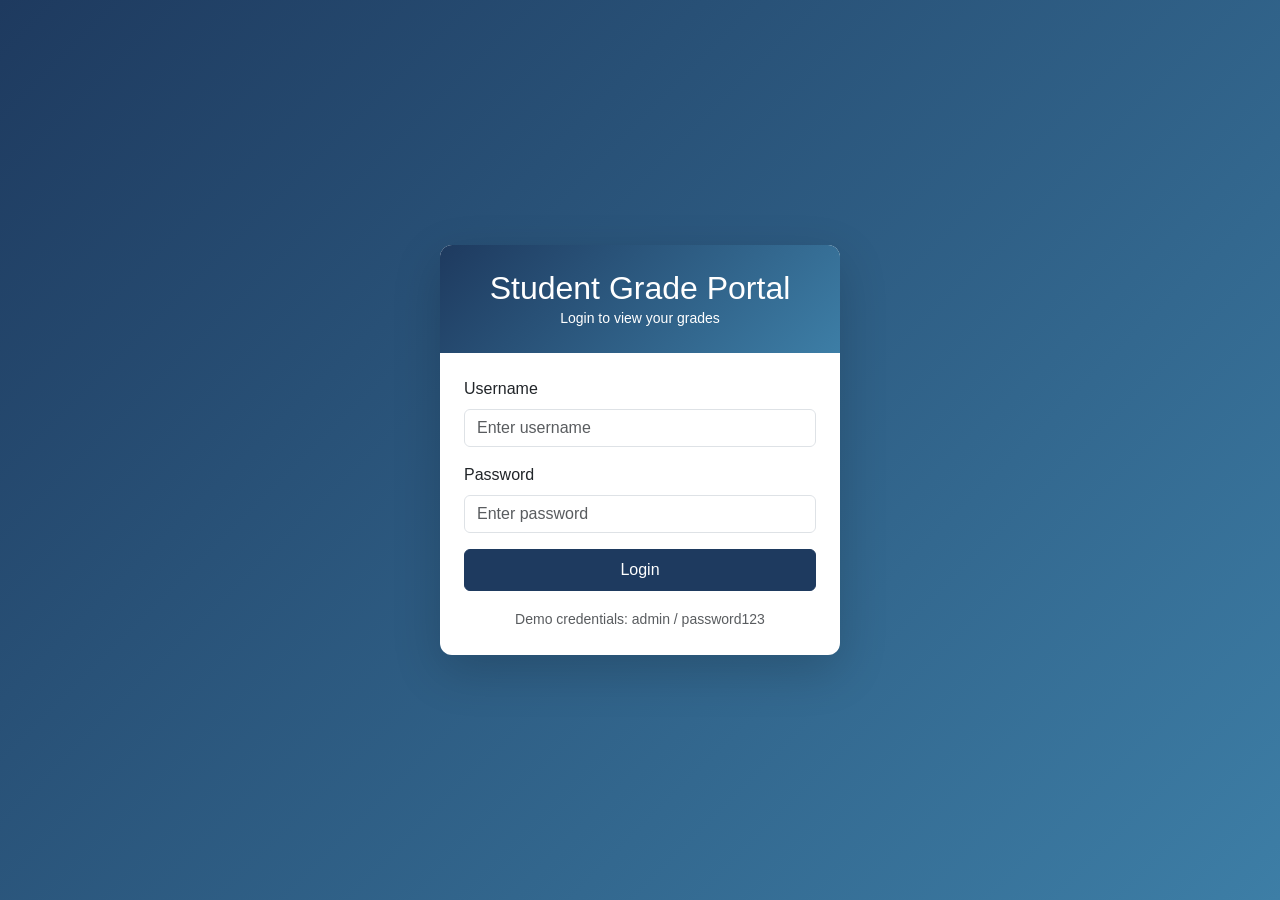
<file: lab4_2411600017/index.html>
<!DOCTYPE html>
<html lang="en">
<head>
    <meta charset="UTF-8">
    <meta name="viewport" content="width=device-width, initial-scale=1.0">
    <title>Login - Student Grade Portal</title>
    <link href="https://cdn.jsdelivr.net/npm/bootstrap@5.3.0-alpha1/dist/css/bootstrap.min.css" rel="stylesheet">
    <link rel="stylesheet" href="css/style.css">
</head>
<body class="login-page">
    <div class="container d-flex justify-content-center align-items-center min-vh-100">
        <div class="card login-card shadow-lg" style="max-width: 400px; width: 100%;">
            <div class="card-header bg-primary text-white text-center py-4">
                <h2 class="mb-0">Student Grade Portal</h2>
                <p class="mb-0 small">Login to view your grades</p>
            </div>
            <div class="card-body p-4">
                <div id="loginFeedback"></div>
                <form id="loginForm">
                    <div class="mb-3">
                        <label for="username" class="form-label">Username</label>
                        <div class="input-group">                            
                            <input type="text" class="form-control" id="username" placeholder="Enter username" required>
                        </div>
                    </div>
                    <div class="mb-3">
                        <label for="password" class="form-label">Password</label>
                        <div class="input-group">                           
                            <input type="password" class="form-control" id="password" placeholder="Enter password" required>
                        </div>
                    </div>
                    <button type="button" class="btn btn-primary w-100 py-2" id="loginBtn">
                        Login
                    </button>
                </form>
                <div class="text-center mt-3">
                    <small class="text-muted">Demo credentials: admin / password123</small>
                </div>
            </div>
        </div>
    </div>
    <script src="https://cdn.jsdelivr.net/npm/bootstrap@5.3.0-alpha1/dist/js/bootstrap.bundle.min.js"></script>
    <script src="js/login.js"></script>
</body>
</html>
</file>
<file: lab4_2411600017/css/style.css>
:root {
    --bs-primary: #1e3a5f;
    --bs-primary-rgb: 30, 58, 95;
    --bs-secondary: #3d7ea6;
    --bs-secondary-rgb: 61, 126, 166;
    --bs-success: #28a745;
    --bs-info: #17a2b8;
    --bs-warning: #f2b134;
    --bs-danger: #dc3545;

    /* Academic Navy & Gold Theme */
    --theme-primary: #1e3a5f;
    --theme-secondary: #3d7ea6;
    --theme-accent: #f2b134;
    --theme-background: #f3f6fa;
    --theme-light-accent: #dce8f3;
    --theme-text: #1b2a3a;
}

body {
    background-color: var(--theme-background);
    color: var(--theme-text);
    font-family: 'Segoe UI', Tahoma, Geneva, Verdana, sans-serif;
}

.login-page {
    background: linear-gradient(135deg, var(--theme-primary), var(--theme-secondary));
    min-height: 100vh;
}

.login-card {
    border: none;
    border-radius: 12px;
    overflow: hidden;
    box-shadow: 0 10px 40px rgba(0, 0, 0, 0.2);
}

.login-card .card-header {
    background: linear-gradient(135deg, var(--theme-primary), var(--theme-secondary));
    border-bottom: none;
}

.sidebar {
    background-color: #ffffff;
    border-right: 1px solid rgba(0, 0, 0, 0.1);
    box-shadow: 2px 0 5px rgba(0, 0, 0, 0.05);
}

.sidebar .nav-link {
    color: var(--theme-text);
    border-radius: 8px;
    padding: 10px 16px;
    margin-bottom: 4px;
    transition: all 0.3s ease;
}

.sidebar .nav-link:hover {
    background-color: var(--theme-light-accent);
    color: var(--theme-primary);
}

.sidebar .nav-link.active {
    background-color: var(--theme-primary);
    color: #ffffff;
}

@media (max-width: 768px) {
    .sidebar {
        min-height: auto !important;
        height: auto !important;
    }

    .stat-card .card-text {
        font-size: 1.4rem;
    }
}

@media (min-width: 768px) and (max-width: 991.98px) {
    main .row > .col-md-3 {
        flex: 0 0 auto;
        width: 50%;
    }
}

::-webkit-scrollbar {
    width: 8px;
}

::-webkit-scrollbar-track {
    background: #f1f1f1;
    border-radius: 10px;
}

::-webkit-scrollbar-thumb {
    background: var(--theme-secondary);
    border-radius: 10px;
}

::-webkit-scrollbar-thumb:hover {
    background: var(--theme-primary);
}

.sidebar .nav-link.text-danger:hover {
    background-color: #f8d7da;
    color: #dc3545 !important;
}

.stat-card {
    border: none;
    border-radius: 12px;
    box-shadow: 0 2px 10px rgba(0, 0, 0, 0.08);
    transition: transform 0.3s ease, box-shadow 0.3s ease;
}

.stat-card:hover {
    transform: translateY(-5px);
    box-shadow: 0 6px 20px rgba(0, 0, 0, 0.12);
}

.stat-card .card-body {
    padding: 1.5rem;
}

.stat-card .card-title {
    font-size: 0.9rem;
    text-transform: uppercase;
    letter-spacing: 0.5px;
    margin-bottom: 0.5rem;
}

.stat-card .card-text {
    font-size: 1.8rem;
    margin-bottom: 0;
}

.shadow-hover {
    transition: box-shadow 0.3s ease;
}

.shadow-hover:hover {
    box-shadow: 0 8px 25px rgba(0, 0, 0, 0.15) !important;
}

.border-accent {
    border-left: 4px solid var(--theme-accent);
}

.border-primary-custom {
    border-left: 4px solid var(--theme-primary);
}

.border-success-custom {
    border-left: 4px solid var(--bs-success);
}

.bg-gradient-primary {
    background: linear-gradient(135deg, var(--theme-primary), var(--theme-secondary));
}

.text-accent {
    color: var(--theme-accent);
}

.text-primary-custom {
    color: var(--theme-primary);
}

.btn-primary {
    background-color: var(--theme-primary);
    border-color: var(--theme-primary);
}

.btn-primary:hover {
    background-color: #152a45;
    border-color: #152a45;
}

#alertContainer .alert {
    border-radius: 8px;
    font-size: 0.95rem;
}

canvas {
    max-height: 280px;
}

.table-danger {
    background-color: #f8d7da !important;
}

.form-select-sm, .form-control-sm {
    border-radius: 6px;
}
</file>
